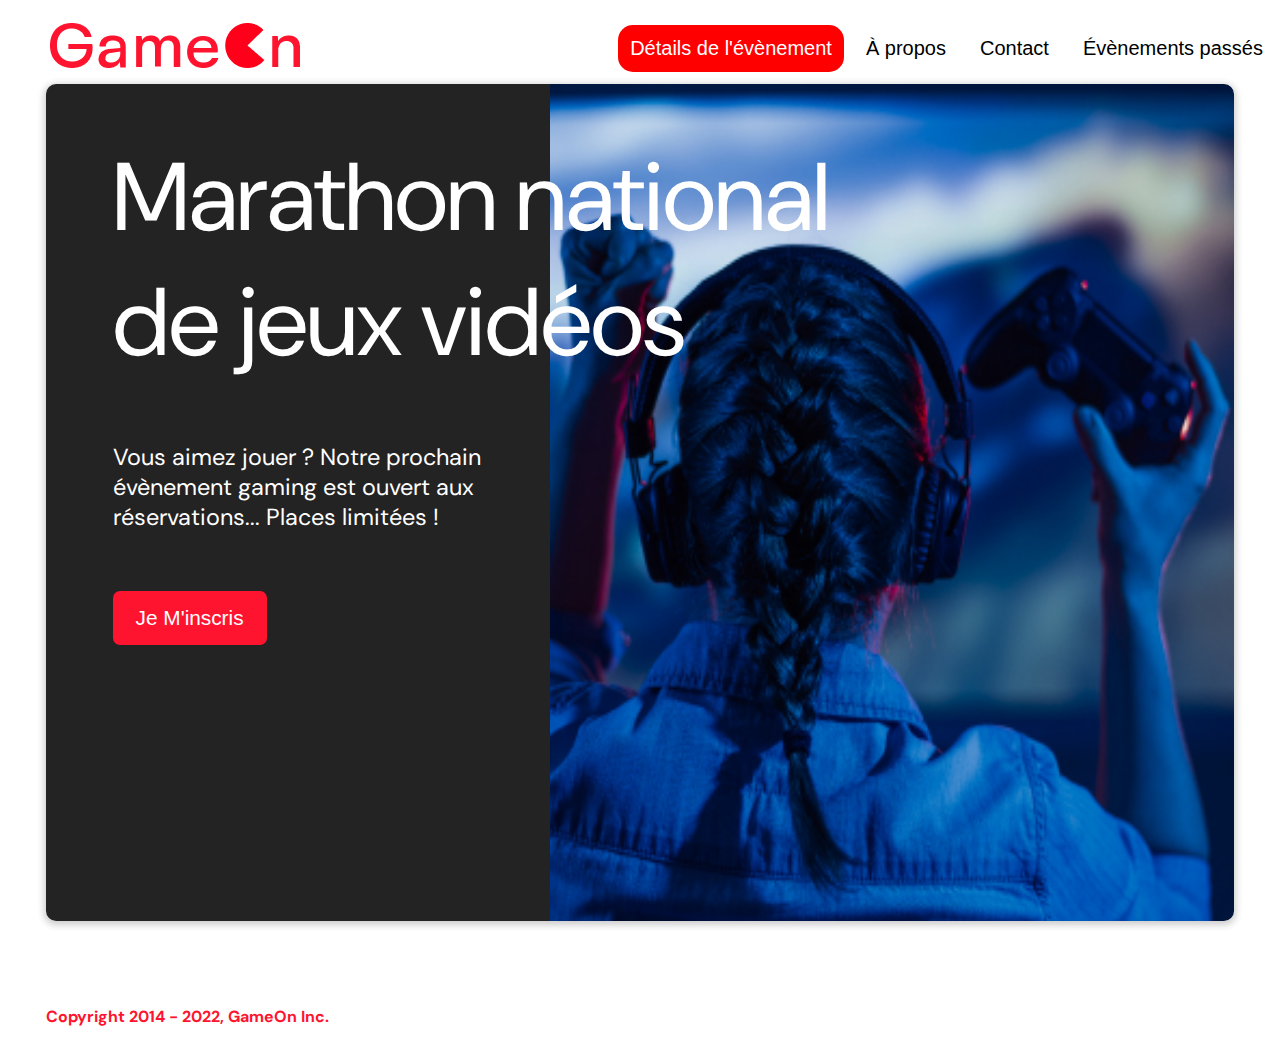
<file: index.html>
<!DOCTYPE html>
<html lang="fr">
  <head>
    <meta charset="utf-8" />
    <title>Reservation</title>
    <meta name="viewport" content="width=device-width,initial-scale=1" />
    <link rel="stylesheet" href="css/modal.css" />
    <link rel="stylesheet" href="css/queries.css" />

    <link
      rel="stylesheet"
      href="https://cdnjs.cloudflare.com/ajax/libs/font-awesome/4.7.0/css/font-awesome.min.css"
    />
    <link
      href="https://fonts.googleapis.com/css?family=DM+Sans"
      rel="stylesheet"
    />
  </head>
  <body>
    <header>
      <div class="topnav" id="myTopnav">
        <div class="header-logo">
          <img alt="logo" src="Logo.png" />
        </div>
        <div class="main-navbar">
          <a href="#" class="active"><span>Détails de l'évènement</span></a>
          <a href="#"><span>À propos</span></a>
          <a href="#"><span>Contact</span></a>
          <a href="#"><span>Évènements passés</span></a>
          <a href="javascript:void(0);" class="icon" onclick="editNav()">
            <i class="fa fa-bars"></i>
          </a>
        </div>
      </div>
    </header>
    <main>
      <div class="hero-section">
        <div class="hero-content">
          <h1 class="hero-headline">
            Marathon national<br />
            de jeux vidéos
          </h1>
          <p class="hero-text">
            Vous aimez jouer ? Notre prochain évènement gaming est ouvert aux
            réservations... Places limitées !
          </p>
          <button class="btn-signup modal-btn" type="submit">je m'inscris</button>
        </div>
        <div class="hero-img">
          <img src="./bg_img.jpg" alt="img" />
        </div>
        <button class="btn-signup modal-btn">je m'inscris</button>
      </div>

      <div class="bground">
        <div class="formulaire">
          <div class="topnav" id="myTopnav_formulaire">
            <div class="header-logo">
              <img alt="logo" src="Logo.png" />
            </div>
            <div class="main-navbar">
              <a href="#" class="active"><span>Détails de l'évènement</span></a>
              <a href="#"><span>À propos</span></a>
              <a href="#"><span>Contact</span></a>
              <a href="#"><span>Évènements passés</span></a>
              <a href="javascript:void(0);" class="icon" onclick="editNav()">
                <i class="fa fa-bars"></i>
              </a>
            </div>
          </div>
        </div>
        <div class="content">
          <span class="close" onclick="shutDown()"></span>
          <!--function shutdown ferme formulaire-->
          <div class="modal-body">
            <form name="reserve" action="index.html" method="get">
              <div class="formData">
                <label for="name">Prénom</label><br />
                <input
                  class="text-control"
                  type="text"
                  id="name"
                  name="name"
                  minlength="2"
                  required
                /><br />
              </div>
              <p id="mistake_name" class="mistake"></p>
              <div class="formData">
                <label for="lastname">Nom</label><br />
                <input
                  class="text-control"
                  type="text"
                  id="lastname"
                  name="lastname"
                  minlength="2"
                  required
                /><br />
              </div>
              <p id="mistake_lastname" class="mistake"></p>

              <div class="formData">
                <label for="email">E-mail</label><br />
                <input
                  class="text-control"
                  type="email"
                  id="email"
                  name="email"
                  pattern="/^[a-zA-Z0-9.!#$%&'*+/=?^_`{|}~-]+@[a-zA-Z0-9-]+(?:\.[a-zA-Z0-9-]+)*$/"
                  required
                /><br />
              </div>
              <p id="mistake_email" class="mistake"></p>

              <div class="formData">
                <label for="birthdate">Date de naissance</label><br />
                <input
                  class="text-control"
                  type="date"
                  id="birthdate"
                  name="birthdate"
                  min="1900-01-30"
                  max="2022-13-04"
                  keypress="myFunction(e)"
                  required
                /><br />
              </div>
              <p id="mistake_birthdate" class="mistake"></p>
              <div class="formData">
                <label for="quantity"
                  >À combien de tournois GameOn avez-vous déjà participé
                  ?</label
                ><br />
                <input
                  type="number"
                  class="text-control"
                  id="quantity"
                  name="quantity"
                  pattern="/(^\d*\.?\d*[0-9]+\d*$)|(^[0-9]+\d*\.\d*$)/"
                  required
                />
              </div>
              <p id="mistake_tournoi" class="mistake"></p>
              <p class="text-label">
                A quel tournoi souhaitez-vous participer cette année ?
              </p>
              <div class="formData">
                <input
                  class="checkbox-input"
                  type="radio"
                  id="location1"
                  name="location"
                  value="New York"
                />
                <label class="checkbox-label" for="location1">
                  <span class="checkbox-icon"></span>
                  New York</label
                >
                <input
                  class="checkbox-input"
                  type="radio"
                  id="location2"
                  name="location"
                  value="San Francisco"
                />
                <label class="checkbox-label" for="location2">
                  <span class="checkbox-icon"></span>
                  San Francisco</label
                >
                <input
                  class="checkbox-input"
                  type="radio"
                  id="location3"
                  name="location"
                  value="Seattle"
                />
                <label class="checkbox-label" for="location3">
                  <span class="checkbox-icon"></span>
                  Seattle</label
                >
                <input
                  class="checkbox-input"
                  type="radio"
                  id="location4"
                  name="location"
                  value="Chicago"
                />
                <label class="checkbox-label" for="location4">
                  <span class="checkbox-icon"></span>
                  Chicago</label
                >
                <input
                  class="checkbox-input"
                  type="radio"
                  id="location5"
                  name="location"
                  value="Boston"
                />
                <label class="checkbox-label" for="location5">
                  <span class="checkbox-icon"></span>
                  Boston</label
                >
                <input
                  class="checkbox-input"
                  type="radio"
                  id="location6"
                  name="location"
                  value="Portland"
                />
                <label class="checkbox-label" for="location6">
                  <span class="checkbox-icon"></span>
                  Portland</label
                >
              </div>
              <p id="mistake_city" class="mistake"></p>
              <div class="formData">
                <input
                  class="checkbox-input"
                  type="checkbox"
                  id="checkbox1"
                  checked
                />
                <label class="checkbox2-label" for="checkbox1">
                  <span class="checkbox-icon"></span>
                  J'ai lu et accepté les conditions d'utilisation.
                </label>

                <input class="checkbox-input" type="checkbox" id="checkbox2" />
                <label class="checkbox2-label" for="checkbox2">
                  <span class="checkbox-icon"></span>
                  Je Je souhaite être prévenu des prochains évènements.
                </label>
                <br />
              </div>
              <p id="mistake_conditions" class="mistake"></p>
              <!--changement pour button input-->
              <button class="btn-submit" type="submit">C'est parti</button>
            </form>
          </div>
        </div>
      </div>
      <div class="card-remerciment">
        <div class="card_header">
          <div class="topnav" id="myTopnav_card">
            <div class="header-logomonika">
              <img alt="logo" src="Logo.png" />
            </div>
            <div class="main-navbar">
              <a href="#" class="active"><span>Détails de l'évènement</span></a>
              <a href="#"><span>À propos</span></a>
              <a href="#"><span>Contact</span></a>
              <a href="#"><span>Évènements passés</span></a>
              <a href="javascript:void(0);" class="icon" onclick="editNav()">
                <i class="fa fa-bars"></i>
              </a>
            </div>
          </div>
        </div>
        <div class="card">
          <span class="close x-close-card"></span>
          <h2>Merci pour</h2>
          <h2>votre inscription</h2>
          <button class="btn-close-card" type="submit">Fermer</button>
        </div>
      </div>
    </main>
    <footer>
      <p class="copyrights">Copyright 2014 - 2022, GameOn Inc.</p>
    </footer>
    <script src="app.js"></script>
  </body>
</html>
</file>
<file: css/modal.css>
html {
  overflow: scroll;
  overflow-x: hidden;
  }
  ::-webkit-scrollbar {
  width: 0px;
  }

:root {
    --font-default: "DM Sans", Arial, Helvetica, sans-serif;
    --font-slab: var(--font-default);
    --modal-duration: 0.8s;
  
  }
  * {
    box-sizing: border-box;
    margin: 0;
    padding: 0;
  }
  /* Landing Page */
  body {
    margin: 0;
    display: flex;
    flex-direction: column;
    font-family: var(--font-default);
    font-size: 18px;
    max-width: 1300px;
    margin: 0 auto;
  }
  p {
    margin-bottom: 0;
    padding: 0.5vw;
  }
  /************header************************/
  img {
    padding-right: 1rem;
  }
  .topnav {
    /***** mon code display flex ect*******/
    display: flex;
    justify-content: space-between;
    align-items: center;
    margin-top: 20px;
  }
  .header-logo {
    margin-left: 50px;
  }
  .topnav a {
    float: left;
    display: block;
    color:black;
    text-align: center;
    padding: 12px 12px;
    margin: 5px;
    text-decoration: none;
    font-size: 20px;
    font-family: Roboto, sans-serif;
  }
  .topnav a:hover {
    background-color: #ff0000;
    color: #ffffff;
    border-radius: 15px;
  }
  .topnav a.active {
    background-color: #ff0000;
    color: #ffffff;
    border-radius: 15px;
  }
  .topnav .icon {  
    display:none;
  }
  main {
    font-size: 130%;
    font-weight: bolder;
    color: black;
    padding-top: 0.5vw;
    padding-left: 2vw;
    padding-right: 2vw;
    margin: 1px 20px 15px;
    border-radius: 2rem;
    text-align: justify;
  }
  .modal-btn {
    font-size: 145%;
    /*background: #fe142f;*/
    background: yellow;
    display: flex;
    margin: auto;
    padding: 2em;
    color: #fff;
    padding: 0.75rem 2.5rem;
    border-radius: 1rem;
    cursor: pointer;
  }
  .modal-btn:hover {
    background: #3876ac;
  }
  
  /* Modal form */
  .button, .btn-close-card {
    background: #fe142f;
    margin-top: 0.5em;
    padding: 1em;
    color: #fff;
    border-radius: 8px;
    cursor: pointer;
    font-size: 16px;
  }
  .button:hover {
    background: #3876ac;
  }
  .smFont {
    font-size: 16px;
  }
  /*****formulaire background****/
  .bground{
    display: none;
    position: fixed;
    z-index: 1;
    left: 0;
    top: 0;
    height: 100%;
    width: 100%;
    overflow: auto;
    background-color: white;
  }
  /****card remerciment****/
  .card-remerciment{
    display: none;
    position: fixed;
    z-index: 1;
    left:0;
    top:0;
    height: 100%;
    width: 100%;
    overflow: auto;
    background-color: white;
  }
  .card-remerciment.visible{
    display: block;
    animation: fade-slide-in 0.3s ease-out forwards;
  }
  /*****makup form et card remerciment***/
  .content, .card{
    margin: 5% auto;
    width: 100%;
    max-width: 500px;
    animation-name: modalopen;
    animation-duration: var(--modal-duration);
    background: #232323;
    border-radius: 10px;
    overflow: hidden;
    position: relative;
    color: #fff;
    padding-top: 10px;
  }
  .card{
    display: flex;
    flex-direction: column;
    justify-content: center;
    position: relative;
    align-items: center;
    height: 600px;
  }
  .btn-close-card{
    position: absolute;
    padding:8px 40px;
    top:85%;
  }
  .modal-body {
    padding: 15px 8%;
    margin: 15px auto;
  }
  #mistake_name.mistake, #mistake_lastname.mistake,#mistake_email.mistake, #mistake_tournoi.mistake, #mistake_birthdate.mistake,
  #mistake_city.mistake, #mistake_conditions.mistake {
    font-size: 12px;
    color:red;
  }
  .fade-out {
    animation: fadeOut 1s;
    animation-fill-mode: forwards;
  }
  @keyframes fadeOut {
    to {
      opacity: 0;
    }
  }
  label {
    font-family: var(--font-default);
    font-size: 17px;
    font-weight: normal;
    display: inline-block;
    margin-bottom: 11px;
  }
  input {
    padding: 8px;
    border: 0.8px solid #ccc;
    outline: none;
  }
  .text-control {
    margin: 0;
    padding: 8px;
    width: 100%;
    border-radius: 8px;
    font-size: 20px;
    height: 48px;
  }
  .formData[data-error]::after {
    content: attr(data-error);
    font-size: 0.4em;
    color: #e54858;
    display: block;
    margin-top: 7px;
    margin-bottom: 7px;
    text-align: right;
    line-height: 0.3;
    opacity: 0;
    transition: 0.3s;
  }
  .formData[data-error-visible="true"]::after {
    opacity: 1;
  }
  .formData[data-error-visible="true"] .text-control {
    border: 2px solid #e54858;
  }
  /* 
  input[data-error]::after {
      content: attr(data-error);
      font-size: 0.4em;
      color: red;
  } */
  .checkbox-label,
  .checkbox2-label {
    position: relative;
    margin-left: 36px;
    font-size: 12px;
    font-weight: normal;
  }
  .checkbox-label .checkbox-icon,
  .checkbox2-label .checkbox-icon {
    display: block;
    width: 20px;
    height: 20px;
    border: 2px solid #279e7a;
    border-radius: 50%;
    text-indent: 29px;
    white-space: nowrap;
    position: absolute;
    left: -30px;
    top: -1px;
    transition: 0.3s;
  }
  .checkbox-label .checkbox-icon::after,
  .checkbox2-label .checkbox-icon::after {
    content: "";
    width: 13px;
    height: 13px;
    background-color: #279e7a;
    border-radius: 50%;
    text-indent: 29px;
    white-space: nowrap;
    position: absolute;
    left: 50%;
    top: 50%;
    transform: translate(-50%, -50%);
    transition: 0.3s;
    opacity: 0;
  }
  .checkbox-input {
    display: none;
  }
  .checkbox-input:checked + .checkbox-label .checkbox-icon::after,
  .checkbox-input:checked + .checkbox2-label .checkbox-icon::after {
    opacity: 1;
  }
  .checkbox-input:checked + .checkbox2-label .checkbox-icon {
    background: #279e7a;
  }
  .checkbox2-label .checkbox-icon {
    border-radius: 4px;
    border: 0;
    background: #c4c4c4;
  }
  .checkbox2-label .checkbox-icon::after {
    width: 7px;
    height: 4px;
    border-radius: 2px;
    background: transparent;
    border: 2px solid transparent;
    border-bottom-color: #fff;
    border-left-color: #fff;
    transform: rotate(-55deg);
    left: 21%;
    top: 19%;
  }
  .close {
    position: absolute;
    right: 15px;
    top: 15px;
    width: 32px;
    height: 32px;
    opacity: 1;
    cursor: pointer;
    transform: scale(0.7);
  }
  .close:before,
  .close:after {
    position: absolute;
    left: 15px;
    content: " ";
    height: 33px;
    width: 3px;
    background-color: #fff;
  }
  .close:before {
    transform: rotate(45deg);
  }
  .close:after {
    transform: rotate(-45deg);
  }
  .btn-submit,
  .btn-signup {
    background: #fe142f;
    display: block;
    margin: 0 auto;
    border-radius: 7px;
    font-size: 1rem;
    padding: 12px 82px;
    color: #fff;
    cursor: pointer;
    border: 0;
  }
  /* custom select styles */
  .custom-select {
    position: relative;
    font-family: Arial;
    font-size: 1.1rem;
    font-weight: normal;
  }
  
  .custom-select select {
    display: none;
  }
  .select-selected {
    background-color: #fff;
  }
  
  /* Style the arrow inside the select element: */
  .select-selected:after {
    position: absolute;
    content: "";
    top: 10px;
    right: 13px;
    width: 11px;
    height: 11px;
    border: 3px solid transparent;
    border-bottom-color: #f00;
    border-left-color: #f00;
    transform: rotate(-48deg);
    border-radius: 5px 0 5px 0;
  }
  
  /* Point the arrow upwards when the select box is open (active): */
  .select-selected.select-arrow-active:after {
    transform: rotate(135deg);
    top: 13px;
  }
  
  .select-items div,
  .select-selected {
    color: #000;
    padding: 11px 16px;
    border: 1px solid transparent;
    border-color: transparent transparent rgba(0, 0, 0, 0.1) transparent;
    cursor: pointer;
    border-radius: 8px;
    height: 48px;
  }
  
  /* Style items (options): */
  .select-items {
    position: absolute;
    background-color: #fff;
    top: 89%;
    left: 0;
    right: 0;
    z-index: 99;
  }
  
  /* Hide the items when the select box is closed: */
  .select-hide {
    display: none;
  }
  
  .select-items div:hover,
  .same-as-selected {
    background-color: rgba(0, 0, 0, 0.1);
  }
  /* custom select end */
  .text-label {
    font-weight: normal;
    font-size: 16px;
  }
  .hero-section {
    min-height: 93vh;
    border-radius: 10px;
    display: grid;
    grid-template-columns: repeat(12, 1fr);
    overflow: hidden;
    box-shadow: 0 2px 7px 2px rgba(0, 0, 0, 0.2);
    margin-bottom: 10px;
  }
  .hero-content {
    padding: 51px 67px;
    grid-column: span 4;
    background: #232323;
    color: #fff;
    position: relative;
    text-align: left;
    min-width: 424px;
  }
  .hero-content::after {
    content: "";
    width: 100%;
    height: 100%;
    background: #232323;
    position: absolute;
    right: -80px;
    top: 0;
  }
  .hero-content > * {
    position: relative;
    z-index: 1;
  }
  .hero-headline {
    font-size: 6rem;
    font-weight: normal;
    white-space: nowrap;
  }
  .hero-text {
    width: 146%;
    font-weight: normal;
    margin-top: 57px;
    padding: 0;
  }
  .btn-signup {
    outline: none;
    text-transform: capitalize;
    font-size: 1.3rem;
    padding: 15px 23px;
    margin: 0;
    margin-top: 59px;
  }
  .hero-img {
    grid-column: span 8;
  }
  .hero-img img {
    width: 100%;
    height: 100%;
    display: block;
    padding: 0;
  }
  .copyrights {
    color: #fe142f;
    padding: 0;
    font-size: 1rem;
    margin: 60px 0 30px;
    font-weight: bolder;
  }
  .hero-section > .btn-signup {
    display: none;
  }
  footer {
    padding-left: 2vw;
    padding-right: 2vw;
    margin: 0 20px;
  }
  @media screen and (max-width: 800px) {
    .hero-section {
      display: block;
      box-shadow: unset;
    }
    .hero-content {
      background: #fff;
      color: #000;
      padding: 20px;
    }
    .hero-content::after {
      content: unset;
    }
    .hero-content .btn-signup {
      display: none;
    }
    .hero-headline {
      font-size: 4.5rem;
      white-space: normal;
    }
    .hero-text {
      width: unset;
      font-size: 1.5rem;
    }
    .hero-img img {
      border-radius: 10px;
      margin-top: 40px;
    }
    .hero-section > .btn-signup {
      display: block;
      margin: 32px auto 10px;
      padding: 12px 35px;
    }
    .copyrights {
      margin-top: 50px;
      text-align: center;
    }
  }
  
  @keyframes modalopen {
    from {
      opacity: 0;
      transform: translateY(-150px);
    }
    to {
      opacity: 1;
    }
  }
  .footer {
    margin: 20px;
    padding: 10px;
    font-family: var(--font-slab);
  }
</file>
<file: css/queries.css>
@media screen and (max-width:2500px){
  .formulaire, .card_header{
    display: none;
  }
}

@media screen and (max-width: 800px) {
  .formulaire, .card_header{
    display: none;
  }
    .hero-section {
      display: block;
      box-shadow: unset;
    }
    .hero-content {
      background: #fff;
      color: #000;
      padding: 20px;
    }
    .hero-content::after {
      content: unset;
    }
    .hero-content .btn-signup {
      display: none;
    }
    .hero-headline {
      font-size: 5rem;
      white-space: normal;
    }
    .hero-text {
      width: 100%;
      margin-top: 20px;
      font-size: 1.5rem;
    }
    .hero-img img {
      border-radius: 10px;
      margin-top: 20px;
    }
    .hero-section > .btn-signup {
      display: block;
      margin: 32px auto 10px;
      padding: 12px 35px;
    }
    .copyrights {
      margin-top: 10px;
      text-align: center;
    }
  }

  @media screen and (max-width: 768px) {
    .topnav a {display: none;}
    .topnav a.icon {
      float: right;
      display: block;
      color:red;
    }
    h1{
      font-size: 36px;
    }
  }
  
  @media screen and (max-width: 768px) {
    .topnav.responsive {position: relative;}
    .topnav.responsive {
      overflow: hidden;
    }
    .topnav.responsive .icon {
      position: absolute;
      right: 0;
      top: 0;
    }
    .topnav.responsive a {
      float: none;
      display: block;
      text-align: left;
    }
  }
 
@media screen and (max-width: 540px) {
  .topnav.responsive {position:relative;}

    .hero-headline {
      font-size: 40px;
      font-weight: 600;
      line-height: 52px;
      text-align: start;
      min-width: 500px;
      margin: 0 auto;
    }
    .hero-text {
      font-size: 15px;
    }
    .hero-content {
      min-width: 100%;
      padding: 0;
    }
  }
  @media screen and (max-width: 540px) {
    .formulaire{
      display: block;
      margin-top: 10px;
    }
    .card_header{
      display: block;
      margin-top: 10px;
    }
    .topnav a {display: none;}
    .topnav_formulaire a {display: none;}
    .topnav, .topnav_formulaire{
      display: flex;
      justify-content: space-between;
    }
    .topnav a.icon, .topnav_formulaire a.icon {
      display: block;
      color:red;
      margin-right: 15px;
      background: white;
    }
    .header-logo, .header-logomonika{
      margin-left: 20px;
    }
    .header-logo img, .header-logomonika img{
      height: 30px;
    }
    
    
    
  }
</file>
